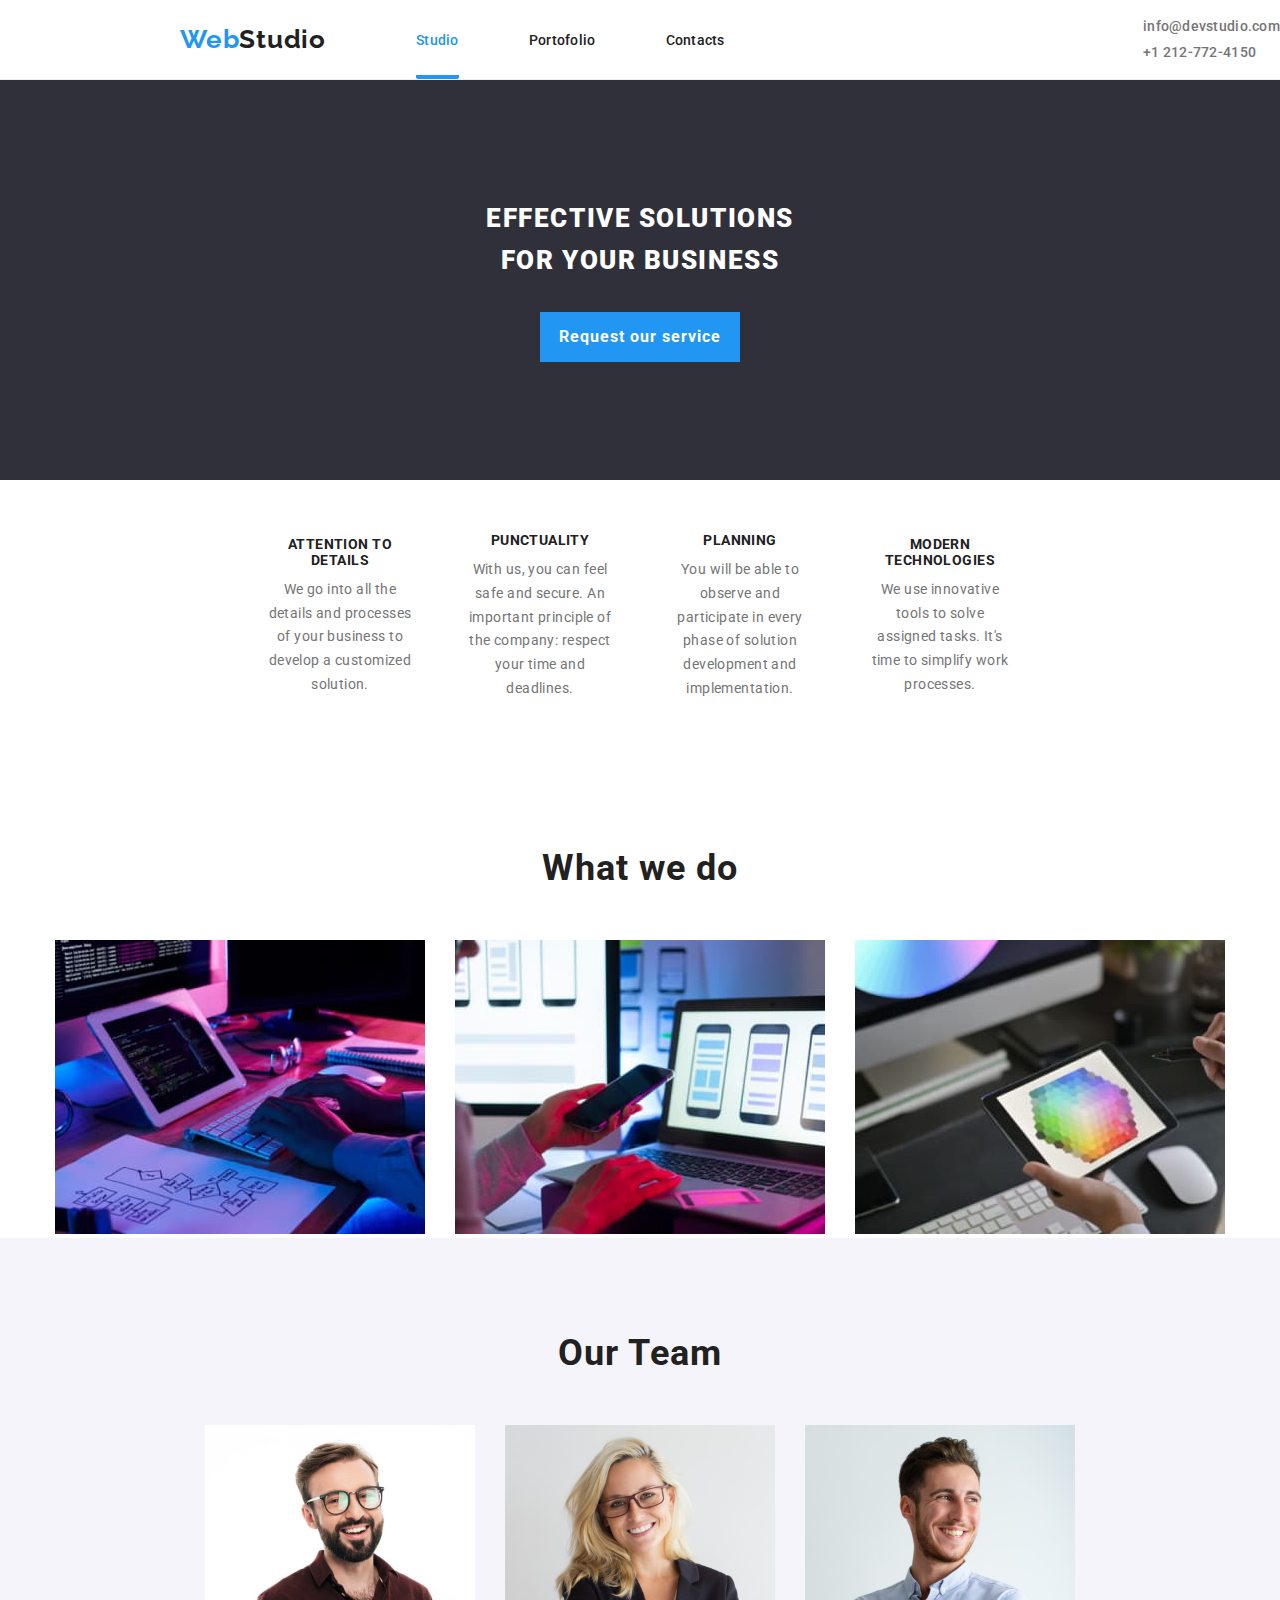
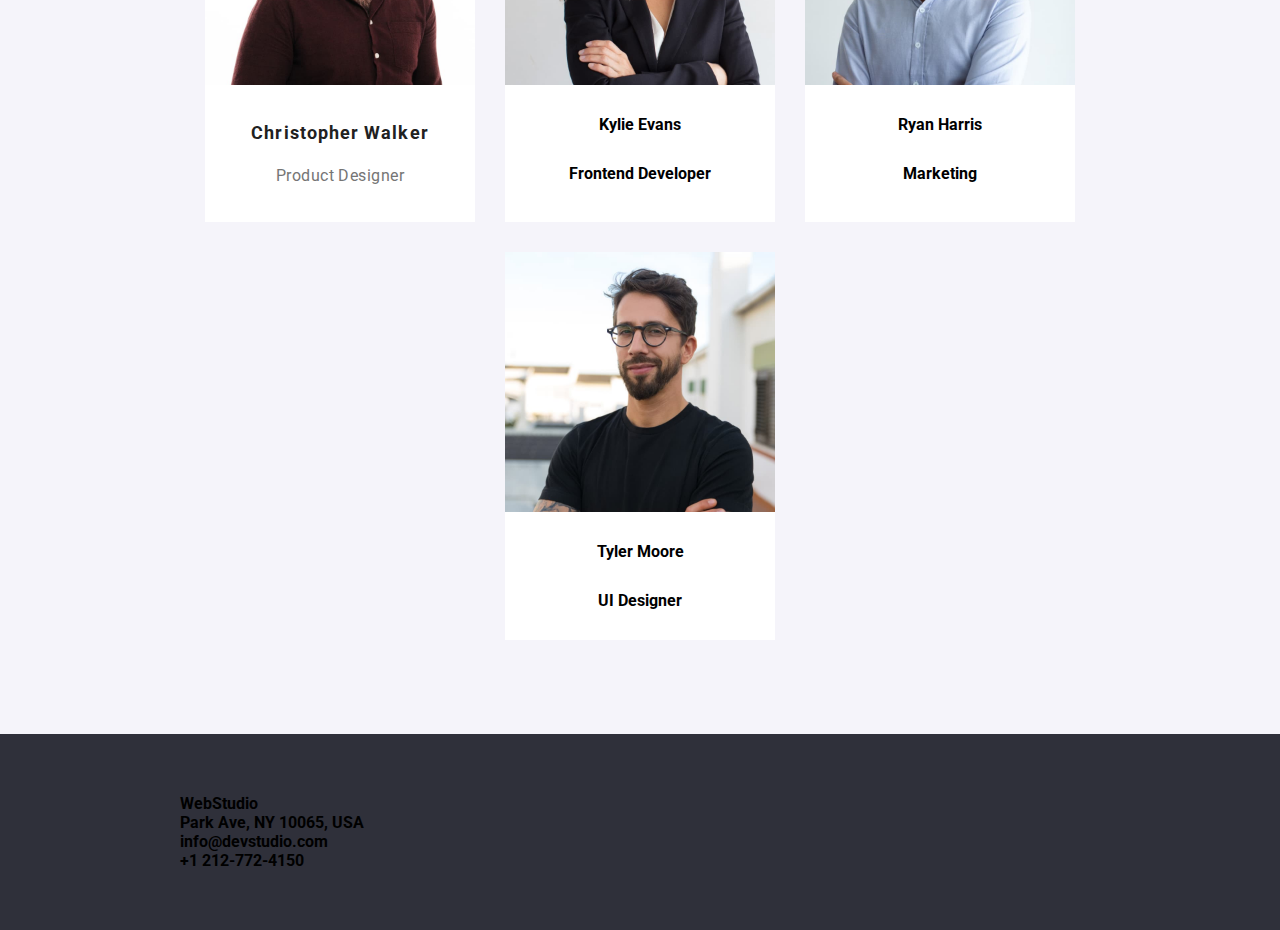
<file: index.html>
<!DOCTYPE html>
<html lang="en">
  <head>
    <meta charset="UTF-8" />
    <meta http-equiv="X-UA-Compatible" content="IE=edge" />
    <meta name="viewport" content="width=device-width, initial-scale=1.0" />
    <title>WebStudio</title>
    <link rel="stylesheet" href="./css/reset.css" />
    <link rel="stylesheet" href="./css/styles.css" />
  </head>
  <body>
    <!--Header Section-->

    <header class="header-section">
      <div class="header-section-container container">
        <a class="header-section-logo logo-style" href="index.html"
          >Web<span class="second-logo">Studio</span></a
        >
        <nav class="header-section-nav menu">
          <ul class="header-section-nav_list unstyled-list">
            <li class="header-section-nav_item">
              <a class="nav_link active" href="index.html">Studio</a>
            </li>
            <li class="header-section-nav_item">
              <a class="nav_link" href="portofolio.html">Portofolio</a>
            </li>
            <li class="header-section-nav_item">
              <a class="nav_link" href="contacts.html">Contacts</a>
            </li>
          </ul>
        </nav>
        <div class="top-contact">
          <ul class="top-contact_list unstyled-list">
            <li class="top-contact_item">
              <a class="link" href="mailto:info@devstudio.com"
                >info@devstudio.com</a
              >
            </li>
            <li class="top-contact_item">
              <a class="link" href="tel:+123456789">+1 212-772-4150</a>
            </li>
          </ul>
        </div>
      </div>
    </header>

    <!--What we stand for-->

    <main>
      <section class="hero-section">
        <div class="container">
          <ul class="hero-section_list unstyled-list">
            <li class="hero-section_item">
              <h2 class="bussiness-object">
                EFFECTIVE SOLUTIONS FOR YOUR BUSINESS
              </h2>
            </li>
            <li class="hero-section_item">
              <button type="button" class="request-service-button">
                Request our service
              </button>
            </li>
          </ul>
        </div>
      </section>

      <!--Our Values Section-->

      <section class="our-values-section section">
        <div class="flexbox-container">
          <ul class="our-values-section_list unstyled-list">
            <li class="value_item">
              <div class="flexbox-item flexbox-item-1">
                <h5 class="value_title">ATTENTION TO DETAILS</h5>
                <p class="value_description">
                  We go into all the details and processes of your business to
                  develop a customized solution.
                </p>
              </div>
            </li>
            <li class="value_item">
              <div class="flexbox-item flexbox-item-2">
                <h5 class="value_title">PUNCTUALITY</h5>
                <p class="value_description">
                  With us, you can feel safe and secure. An important principle
                  of the company: respect your time and deadlines.
                </p>
              </div>
            </li>
            <li class="value_item">
              <div class="flexbox-item flexbox-item-3">
                <h5 class="value_title">PLANNING</h5>
                <p class="value_description">
                  You will be able to observe and participate in every phase of
                  solution development and implementation.
                </p>
              </div>
            </li>
            <li class="value_item">
              <div class="flexbox-item flexbox-item-4">
                <h5 class="value_title">MODERN TECHNOLOGIES</h5>
                <p class="value_description">
                  We use innovative tools to solve assigned tasks. It's time to
                  simplify work processes.
                </p>
              </div>
            </li>
          </ul>
        </div>
      </section>

      <!--What we do-->

      <section class="what-we-do-section section">
        <div class="container">
          <h2 class="section_subtitle">What we do</h2>
          <ul class="our-team-section_list unstyled-list">
            <li class="what-we-do-section_item">
              <img
                src="./images/image1.jpg"
                alt="registration"
                width="370"
                height="294"
              />
            </li>
            <li class="what-we-do-section_item">
              <img
                src="./images/image2.jpg"
                alt="user"
                width="370"
                height="294"
              />
            </li>
            <li class="what-we-do-section_item">
              <img
                src="./images/image3.jpg"
                alt="working"
                width="370"
                height="294"
              />
            </li>
          </ul>
        </div>
      </section>

      <!-- Our Team-->

      <section class="our-team-section section">
        <div class="container">
          <h2 class="section_subtitle">Our Team</h2>
          <ul class="our-team-section_list unstyled-list">
            <li class="our-team-section_item employee_card">
              <img
                src="./images/Christopher Walker.jpg"
                alt="Christopher Walker"
                width="270"
                height="260"
              />
              <div class="employee_details">
                <h4 class="image-title">Christopher Walker</h4>
                <p class="image-description">Product Designer</p>
              </div>
            </li>

            <li class="our-team-section_item employee_card">
              <img
                src="./images/Kylie Evans.jpg"
                alt="Kylie Evans"
                width="270"
                height="260"
              />
              <h4 class="image-title">Kylie Evans</h4>
              <p class="image-description">Frontend Developer</p>
            </li>

            <li class="our-team-section_item employee_card">
              <img
                src="./images/Ryan Harris.jpg"
                alt="Ryan Harris"
                width="270"
                height="260"
              />
              <h4 class="image-title">Ryan Harris</h4>
              <p class="image-description">Marketing</p>
            </li>

            <li class="our-team-section_item employee_card">
              <img
                src="./images/Tyler Moore.jpg"
                alt="Tyler Moore"
                width="270"
                height="260"
              />
              <h4 class="image-title">Tyler Moore</h4>
              <p class="image-description">UI Designer</p>
            </li>
          </ul>
        </div>
      </section>
    </main>

    <!-- Footer Section -->

    <footer class="footer-section">
      <div class="container">
        <div>
          <address>
            <ul class="footer-contact-info unstyled-list">
              <a class="logo-footer" href="index.html"
                >Web<span class="second-logo">Studio</span></a
              >
              <li><p class="adress-line">Park Ave, NY 10065, USA</p></li>
              <li><p class="contact-method">info@devstudio.com</p></li>
              <li><p class="contact-method">+1 212-772-4150</p></li>
            </ul>
          </address>
        </div>
      </div>
    </footer>
  </body>
</html>
</file>
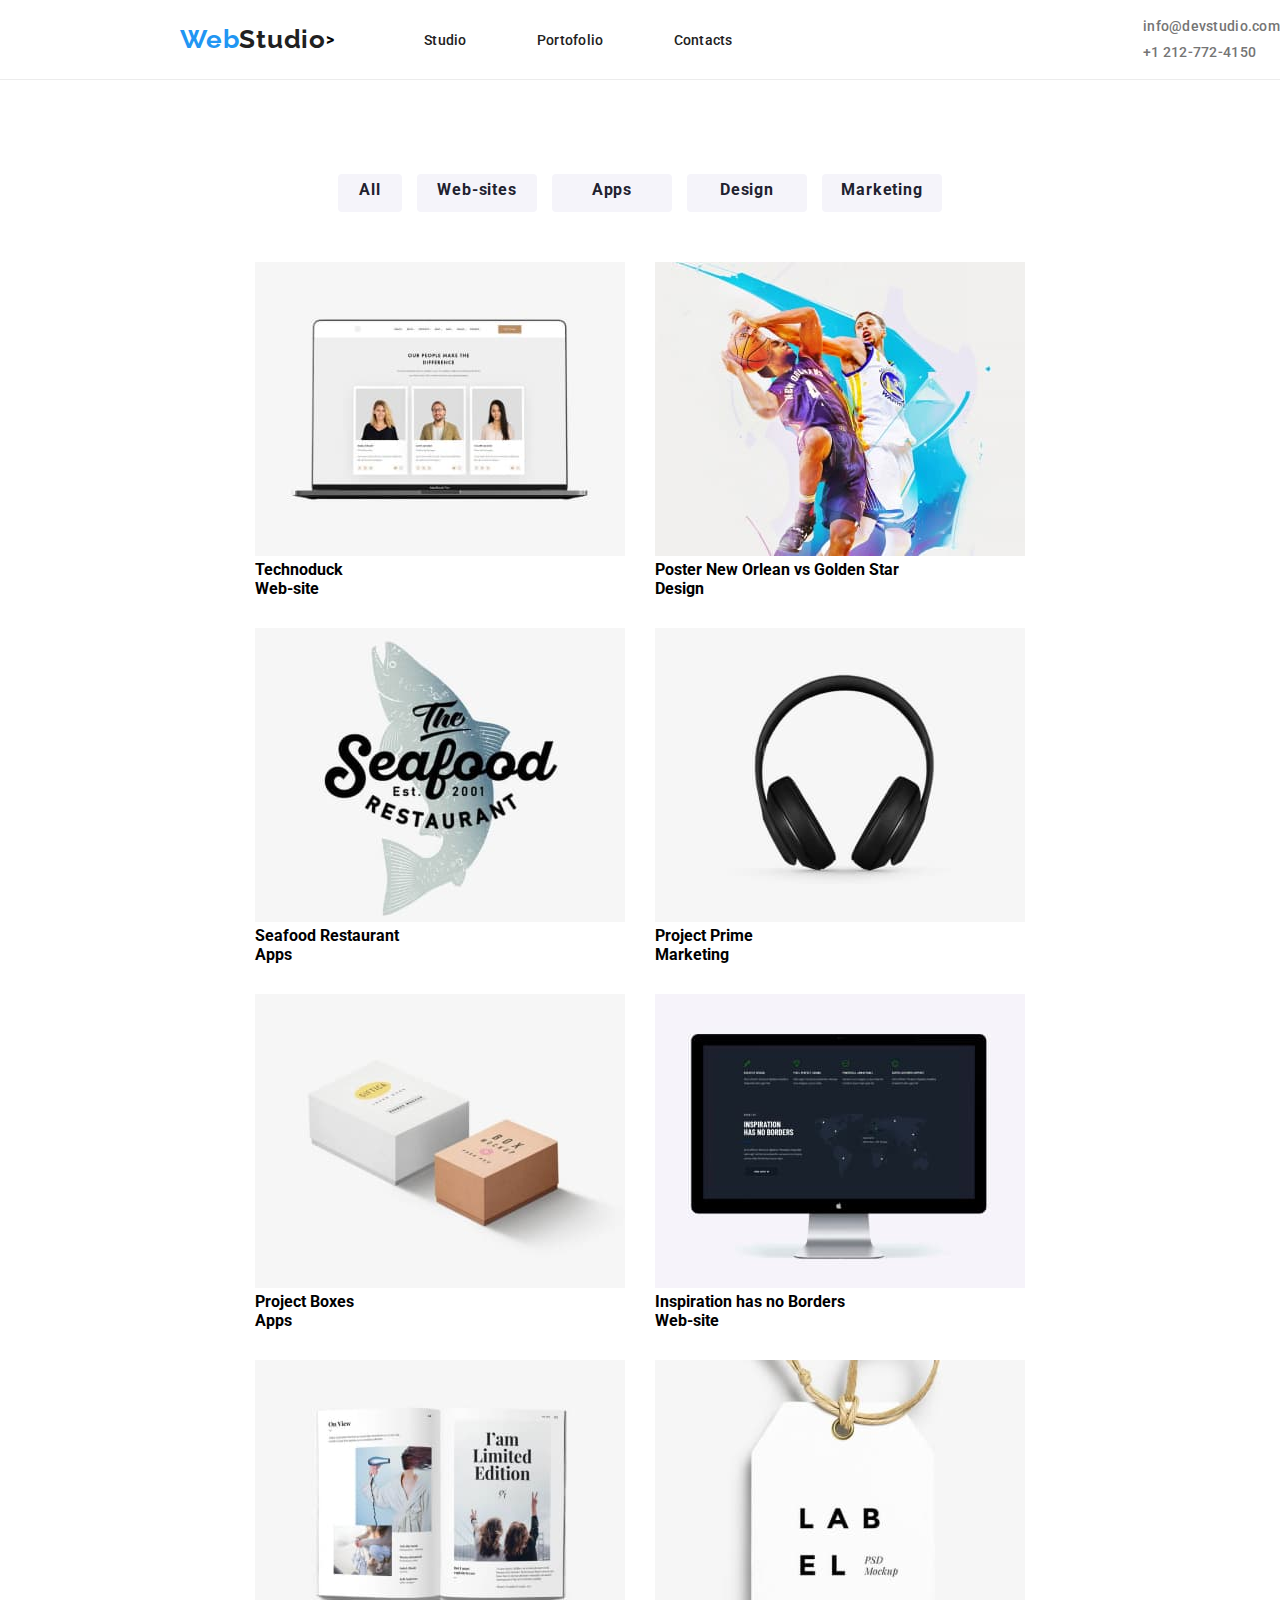
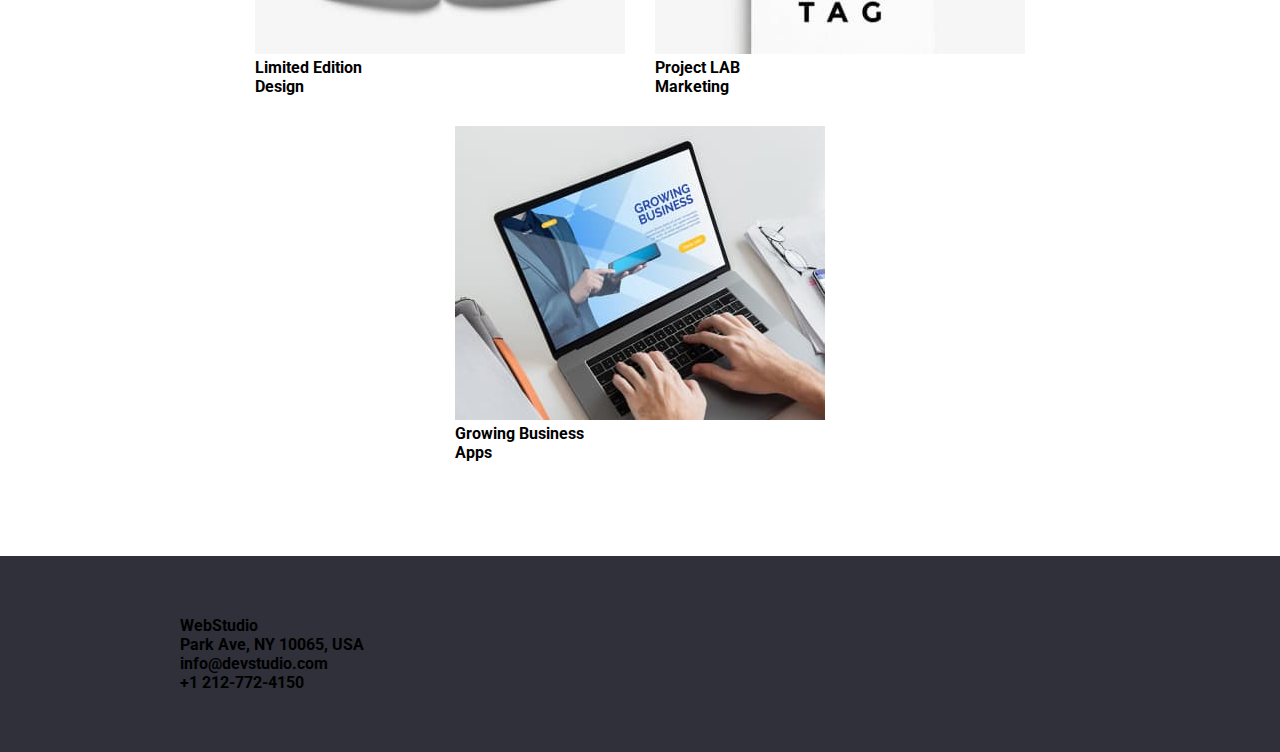
<file: portofolio.html>
<!DOCTYPE html>
<html lang="en">
  <head>
    <meta charset="UTF-8" />
    <meta http-equiv="X-UA-Compatible" content="IE=edge" />
    <meta name="viewport" content="width=device-width, initial-scale=1.0" />
    <title>Portofolio</title>
    <link rel="stylesheet" href="./css/reset.css" />
    <link rel="stylesheet" href="./css/styles.css" />
  </head>

  <body>
    <!--header Section-->
    <header class="header-section">
      <div class="header-section-container container">
        <a class="header-section-logo logo-style" href="index.html"
          >Web<span class="second-logo">Studio</span></a
        >
        <nav class="header-section-nav menu"></nav>>
          <ul class="header-section-nav_list unstyled-list">
            <li class="header-section-nav_item"><a class="nav_link" href="index.html">Studio</a></li>
            <li class="header-section-nav_item"><a class="nav_link" href="portofolio.html">Portofolio</a></li>
            <li class="header-section-nav_item"><a class="nav_link" href="contacts.html">Contacts</a></li>
          </ul>
        </nav>
        <div class="top-contact">
        <ul class="top-contact_list unstyled-list">
          <li class="top-contact_item">
            <a class="link" href="mailto:info@devstudio.com"
              >info@devstudio.com</a
            >
          </li>
          <li class="top-contact_item"><a class="link" href="tel:+123456789">+1 212-772-4150</a></li>
          </ul>
        </div>
      </div>
    </header>

    <!--Project Category Section-->

    <main>

      <section class="project-section section">
        <div class="project-section-button container">
          <ul class="project-section-button_list unstyled-list">
              <li class="project-section-button_item-all"><button type="button" class="button-style">All</button></li>
              <li class="project-section-button_item-web"><button type="button" class="button-style">Web-sites</button></li>
              <li class="project-section-button_item-apps"><button type="button" class="button-style">Apps</button></li>
              <li class="project-section-button_item-design"><button type="button" class="button-style">Design</button></li>
              <li class="project-section-button_item-marketing"><button type="button" class="button-style">Marketing</button></li>
          </ul>
        </div>
        <!--ProjectTypeSection-->
      <div class="project-section-card container">
        <ul class="project-section-card_list unstyled-list">
          <li class="project-section-card_item">
            <img
              src="./images/Technoduck.jpg"
              alt="Technoduck"
              width=" 370px"
              height="294px"
            />
            <h3 class="image-title">Technoduck</h3>
            <p class="image-description">Web-site</p>
          </li>

          <li class="project-section-card_item">
            <img
              src="./images/PosterBasket.jpg"
              alt="PosterBasket"
              width=" 370px"
              height="294px"
            />
            <h3 class="image-title">Poster New Orlean vs Golden Star</h3>
            <p class="image-description">Design</p>
          </li>

          <li class="project-section-card_item">
            <img
              src="./images/Seafood.jpg"
              alt="Seafood"
              width=" 370px"
              height="294px"
            />
            <h3 class="image-title">Seafood Restaurant</h3>
            <p class="image-description">Apps</p>
          </li>

          <li class="project-section-card_item">
            <img
              src="./images/ProjectPrime.jpg"
              alt="ProjectPrime"
              width=" 370px"
              height="294px"
            />
            <h3 class="image-title">Project Prime</h3>
            <p class="image-description">Marketing</p>
          </li>

          <li class="project-section-card_item">
            <img
              src="./images/ProjectBoxes.jpg"
              alt="ProjectBoxes"
              width=" 370px"
              height="294px"
            />
            <h3 class="image-title">Project Boxes</h3>
            <p class="image-description">Apps</p>
          </li>

          <li class="project-section-card_item">
            <img
              src="./images/PcWeb.jpg"
              alt="PcWeb"
              width=" 370px"
              height="294px"
            />
            <h3 class="image-title">Inspiration has no Borders</h3>
            <p class="image-description">Web-site</p>
          </li>

          <li class="project-section-card_item">
            <img
              src="./images/LimitedEdition.jpg"
              alt="LimitedEdition"
              width=" 370px"
              height="294px"
            />
            <h3 class="image-title">Limited Edition</h3>
            <p class="image-description">Design</p>
          </li>

          <li class="project-section-card_item">
            <img
              src="./images/ProjectLAB.jpg"
              alt="ProjectLAB"
              width=" 370px"
              height="294px"
            />
            <h3 class="image-title">Project LAB</h3>
            <p class="image-description">Marketing</p>
          </li>

          <li class="project-section-card_item">
            <img
              src="./images/Laptop.jpg"
              alt="Laptop"
              width=" 370px"
              height="294px"
            />
            <h3 class="image-title">Growing Business</h3>
            <p class="image-description">Apps</p>
          </li>
        </ul>
      </div>
      </section>
    </main>

    <!-- Footer Section -->

    <footer class="footer-section">
      <div class="container">
        <address>
          <ul class="footer-contact-info unstyled-list">
            <li><a class="header-section-logo logo-style" href="index.html">Web<span class="second-logo">Studio</span></a>
            <li><p class="adress-line">Park Ave, NY 10065, USA</p></li>
            <li><p class="contact-method">info@devstudio.com</p></li>
            <li><p class="contact-method">+1 212-772-4150</p></li>
          </ul>
        </address>
      </div>
    </footer>
  </body>
</html>
</file>
<file: css/styles.css>
@import url("https://fonts.googleapis.com/css2?family=Raleway:wght@700&family=Roboto:wght@400;500;700;900&display=swap");

.container {
  width: 1200px;
}

.container {
  margin: 0 auto;
  width: 100%;
}

.main-section {
  padding: 94px;
}

.link {
  font-weight: 500;
  font-size: 14px;
  line-height: 1.1;
  letter-spacing: 0.02em;
  color: #757575;
  text-decoration: none;
}

.unstyled-list {
  list-style: none;
}

html {
  font-family: "Roboto";
  font-style: normal;
  font-weight: 700;
}

.our-team-section_item .employee_details .image-description {
  font-weight: 400;
  font-size: 16px;
  line-height: 1.9;
  letter-spacing: 0.03em;
  color: #757575;
}

.our-team-section_item .employee_details .image-title {
  font-size: 18px;
  line-height: 2;
  letter-spacing: 0.06em;
  color: #212121;
}

.our-team-section_item .employee_details {
  display: flex;
  flex-direction: column;
  gap: 10px;
}

.our-team-section_item picture {
  max-width: 100%;
}

.our-team-section_item {
  background: #fff;
  text-align: center;
  display: flex;
  flex-direction: column;
  gap: 30px;
  padding-bottom: 30px;
}

.our-team-section {
  background: #f5f4fa;
  padding: 94px;
}

.what-we-do-section_list:nth-child(1) {
  z-index: 1;
}

.what-we-do-section_list:nth-child(2) {
  z-index: 2;
}

.what-we-do-section_list {
  position: absolute;
  bottom: 0;
  width: 370px;
  height: 70px;
  background: #2f303acc;
  display: flex;
  justify-content: center;
  align-items: center;
  font-family: "Roboto";
  font-size: 14px;
  line-height: 1.1;
  letter-spacing: 0.03em;
  text-transform: uppercase;
  color: #fff;
}

.what-we-do-section_list {
  position: absolute;
}
.what-we-do-section_list,
.our-team-section_list {
  display: flex;
  flex-wrap: wrap;
  gap: 30px;
  justify-content: center;
}

.what-we-do-section .section_subtitle,
.our-team-section .section_subtitle,
.section_subtitle {
  font-size: 36px;
  line-height: 1.2;
  text-align: center;
  letter-spacing: 0.03em;
  color: #212121;
  padding-bottom: 50px;
}

.value_item .value_description {
  font-weight: 400;
  font-size: 14px;
  line-height: 1.7;
  letter-spacing: 0.03em;
  color: #757575;
}

.value_item .value_title {
  font-size: 14px;
  line-height: 16px;
  letter-spacing: 0.03em;
  text-transform: uppercase;
  color: #212121;
  padding-bottom: 10px;
}

.flexbox-container {
  display: flex;
  justify-content: center;
}
.flexbox-item {
  width: 150px;
  margin: 10px;
  border: 2px solid #00000000;
}

.our-values-section_item {
  box-sizing: border-box;
  border: 1px solid #00000000;
}

.our-values-section_list {
  display: flex;
  align-items: center;
  flex-direction: row;
  flex-wrap: wrap;
  justify-content: center;
  text-align: center;
  margin: 20px;
  padding: 20px;
  gap: 30px;
}

.our-values-section {
  padding-bottom: 94px;
  justify-content: center;
}

.request-service-button {
  font-size: 16px;
  line-height: 1.9;
  text-align: center;
  letter-spacing: 0.06em;
  color: #fff;
  padding: 0;
  width: 200px;
  height: 50px;
  background: #2196f3;
  cursor: pointer;
  margin-top: 30px;
}
.bussiness-object {
  font-weight: 900;
  width: 360px;
  height: 84px;
  font-size: 26px;
  line-height: 1.6;
  text-align: center;
  letter-spacing: 0.06em;
  text-transform: uppercase;
  color: #fff;
}

.hero-section_item {
  display: flex;
  justify-content: center;
  align-items: center;
}

.hero-section {
  height: 400px;
  display: flex;
  justify-content: center;
  align-items: center;
  background-color: #2f303a;
}

.project-section-card_item .project_description .image-description {
  font-weight: 400;
  font-size: 16px;
  line-height: 1.9;
  letter-spacing: 0.03em;
  padding-left: 24px;
  color: #757575;
}

.project-section-card_item .project_description .image-title {
  font-size: 18px;
  line-height: 2;
  letter-spacing: 0.06em;
  padding-left: 24px;
  color: #212121;
}

.project-section-card_item .project_description {
  padding-top: 20px;
  height: 110px;
  background-color: #fff;
}

.project-section-card_list {
  display: flex;
  flex-wrap: wrap;
  width: 80%;
  align-self: center;
  justify-content: center;
  gap: 30px;
  padding-bottom: 94px;
}

.project-section-card {
  display: flex;
  flex-wrap: wrap;
  width: 100%;
  align-self: center;
  justify-content: center;
  gap: 30px;
}
.button-style {
  background: #f5f4fa;
  font: #212121;
}

.project-section-button_list {
  display: flex;
  justify-content: center;
  gap: 15px;
  padding-bottom: 50px;
  flex-wrap: wrap;
  padding-top: 94px;
}

.project-section-button_item-all {
  font-size: 16px;
  line-height: 2;
  text-align: center;
  letter-spacing: 0.06em;
  color: #21212f;
  padding: 0;
  width: 64px;
  height: 38px;
  background: #f5f4fa;
  cursor: pointer;
  border-radius: 4px;
}

.project-section-button_item-web {
  font-size: 16px;
  line-height: 2;
  text-align: center;
  letter-spacing: 0.06em;
  color: #21212f;
  padding: 0;
  width: 120px;
  height: 38px;
  background: #f5f4fa;
  cursor: pointer;
  border-radius: 4px;
}

.project-section-button_item-apps {
  font-size: 16px;
  line-height: 2;
  text-align: center;
  letter-spacing: 0.06em;
  color: #21212f;
  padding: 0;
  width: 120px;
  height: 38px;
  background: #f5f4fa;
  cursor: pointer;
  border-radius: 4px;
}

.project-section-button_item-design {
  font-size: 16px;
  line-height: 2;
  text-align: center;
  letter-spacing: 0.06em;
  color: #21212f;
  padding: 0;
  width: 120px;
  height: 38px;
  background: #f5f4fa;
  cursor: pointer;
  border-radius: 4px;
}

.project-section-button_item-marketing {
  font-size: 16px;
  line-height: 2;
  text-align: center;
  letter-spacing: 0.06em;
  color: #21212f;
  padding: 0;
  width: 120px;
  height: 38px;
  background: #f5f4fa;
  cursor: pointer;
  border-radius: 4px;
}

.top-contact_item a:hover,
.top-contact_item a:focus,
.project-section-button_list a:hover,
.project-section-button_list a:focus {
  color: #2196f3;
  text-decoration: none;
}

.top-contact_list {
  display: flex;
  flex-direction: column;
  gap: 10px;
}

.top-contact_item a {
  color: #757575;
  display: flex;
  gap: 10px;
  align-items: flex-end;
}

.header-section-nav_item .nav_link:hover,
.header-section-nav_item .nav_link:focus {
  color: #2196f3;
}

.header-section-nav_item .nav_link.active {
  color: #2196f3;
  padding-bottom: 27px;
  border-bottom: 4px solid #2196f3;
  border-radius: 2px;
}

.header-section-nav_item .nav_link {
  font-weight: 500;
  font-size: 14px;
  line-height: 1.1;
  letter-spacing: 0.02em;
  color: #212121;
  text-decoration: none;
}

.header-section-nav_item {
  padding-right: 50px;
}

.header-section-nav_list {
  display: flex;
  margin-left: 90px;
  gap: 20px;
}

.header-section-container .nav_list,
.header-section-container .top-contact {
  margin: 0 0 0 auto;
}

.header-section-container .nav_list {
  display: flex;
  gap: 50px;
}

.header-section-container .second-logo {
  color: #212121;
}

.header-section-container .logo-style {
  font-family: "Raleway";
  font-style: normal;
  font-size: 26px;
  line-height: 1.2;
  letter-spacing: 0.03em;
  color: #2196f3;
  text-decoration: none;
  padding-left: 180px;
}

.header-section-container {
  display: flex;
  height: 80px;
  align-items: center;
  justify-content: center;
  border-bottom: 1px solid #ececec;
}

.footer-section_item .footer-contact-info {
  align-items: flex-start;
}

.footer-section_item {
  justify-content: flex-start;
  align-items: flex-start;
}

.footer-section_list {
  justify-content: flex-start;
  gap: 0px;
  padding-left: 15px;
}

.footer-section_item .footer-contact-info .contact-method {
  font-weight: 400;
  font-size: 14px;
  line-height: 1.1;
  letter-spacing: 0.03em;
  color: #ffffff99;
  font-style: normal;
  text-decoration: none;
  cursor: pointer;
  padding-bottom: 12px;
  padding-top: 12px;
}

.footer-section_item .footer-contact-info .adress-line {
  font-weight: 400;
  font-size: 14px;
  line-height: 1.1;
  letter-spacing: 0.03em;
  color: #fff;
  font-style: normal;
  padding-top: 30px;
}

.footer-section_item .footer-contact-info .second-logo {
  color: #fff;
}

.footer-section_item .footer-contact-info .logo-style {
  font-family: "Raleway";
  font-style: normal;
  font-size: 26px;
  line-height: 1.2;
  letter-spacing: 0.03em;
  color: #2196f3;
  text-decoration: none;
}
.footer-section_item .footer-contact-info {
  display: flex;
  flex-direction: column;
  align-items: center;
}

.footer-section_item {
  display: flex;
  justify-content: center;
  width: 301px;
}

.footer-section_list {
  display: flex;
  flex-wrap: wrap;
  justify-content: center;
  gap: 60px;
}

.footer-section {
  background: #2f303a;
  padding: 60px 0px;
  padding-left: 180px;
}
</file>
